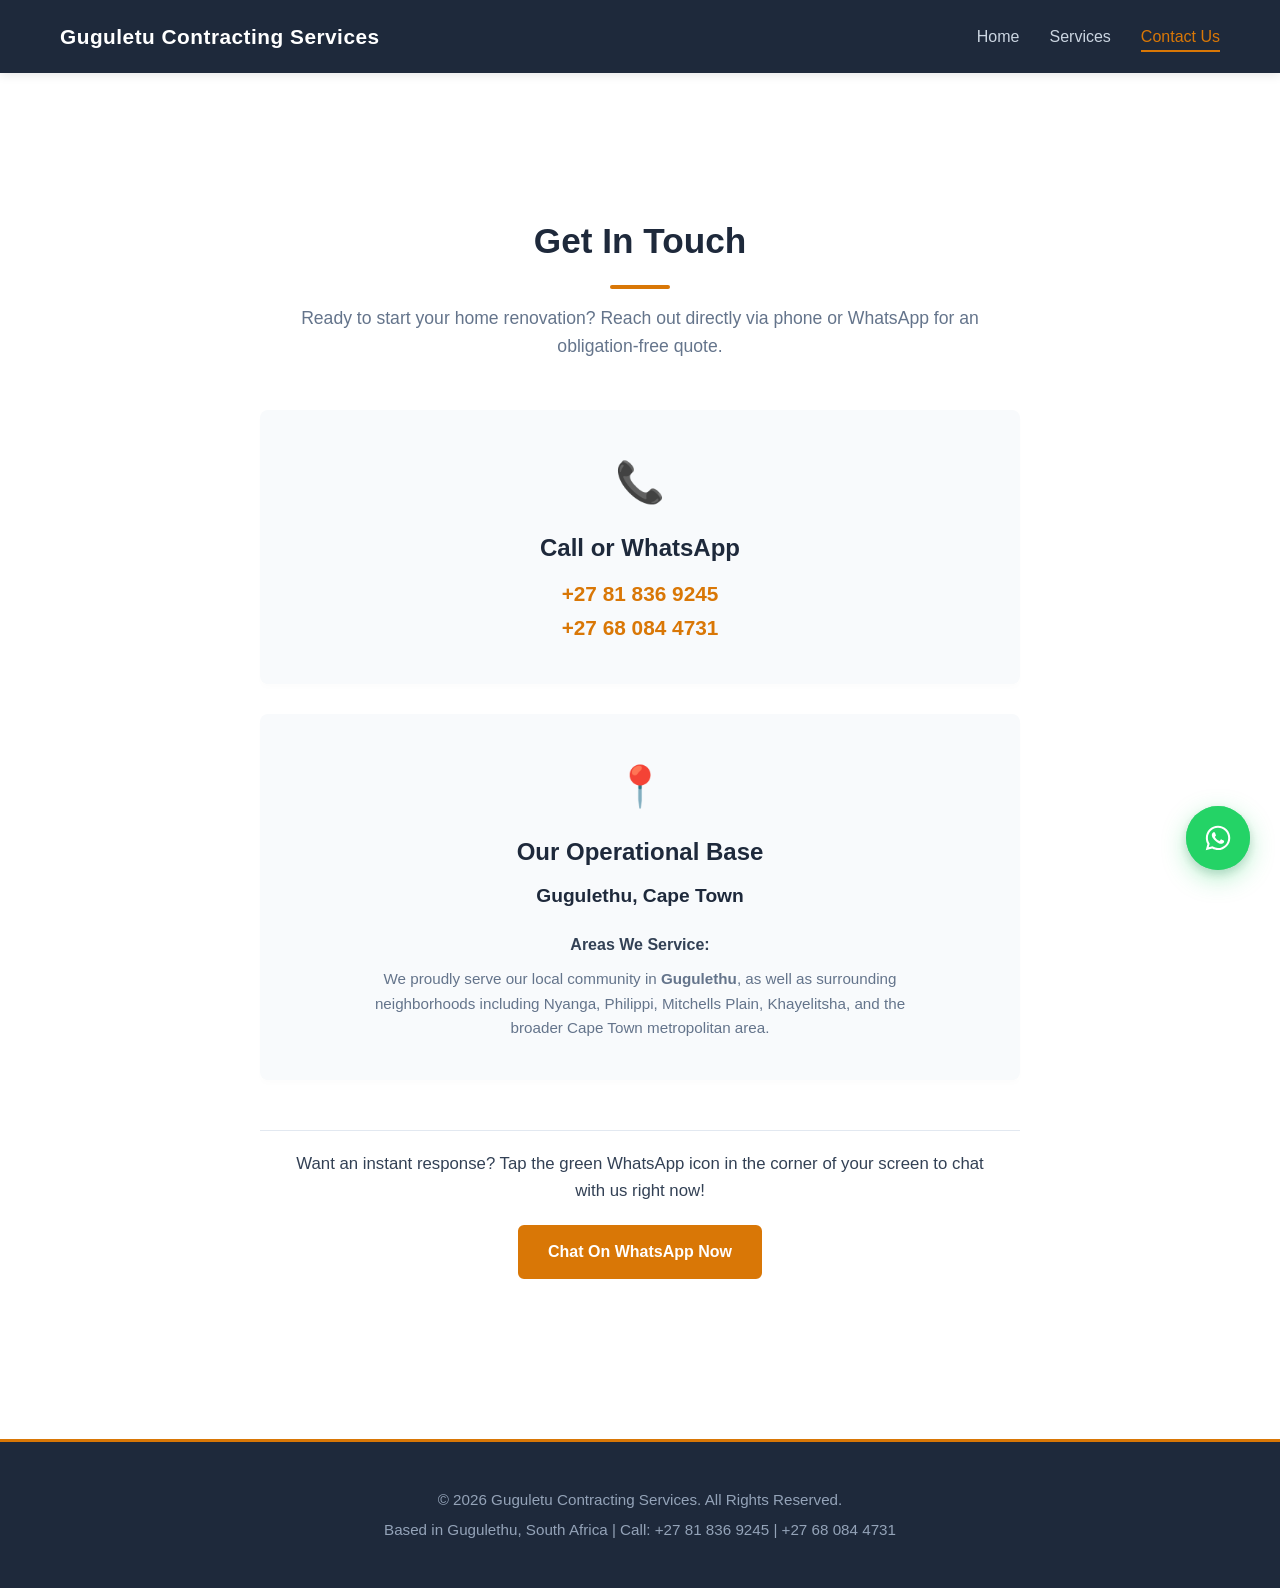
<file: contact.html>
<!DOCTYPE html>
<html lang="en">
<head>
    <meta charset="UTF-8">
    <meta name="viewport" content="width=device-width, initial-scale=1.0">
    <meta name="description" content="Contact Guguletu Contracting Services. Based in Gugulethu and serving the broader Cape Town area. Call or WhatsApp us at +27 81 836 9245.">
    <title>Contact Us | Guguletu Contracting Services</title>
    <link rel="stylesheet" href="style.css">
</head>
<body>

<header class="main-header">
    <div class="header-container">
        <div class="logo">
            <a href="index.html"><strong>Guguletu Contracting Services</strong></a>
        </div>
        <nav class="main-nav">
            <ul>
                <li><a href="index.html">Home</a></li>
                <li><a href="services.html">Services</a></li>
                <li><a href="contact.html" class="active">Contact Us</a></li>
            </ul>
        </nav>
    </div>
</header>

<main>

    <section class="contact-page-section">
        <div class="section-container" style="max-width: 800px; text-align: center;">
            <h1 class="section-title">Get In Touch</h1>
            <p class="section-subtitle">Ready to start your home renovation? Reach out directly via phone or WhatsApp for an obligation-free quote.</p>

            <div class="contact-info-wrapper" style="display: flex; flex-direction: column; gap: 30px; margin-top: 40px;">

                <div class="contact-card" ... >
                    <div style="font-size: 2.5rem; margin-bottom: 15px;">📞</div>
                    <h2 ... >Call or WhatsApp</h2>
                    <p ... >
                        <a href="tel:+27818369245">+27 81 836 9245</a><br>
                        <a href="tel:+27680844731">+27 68 084 4731</a>
                    </p>
                </div>

                <div class="contact-card" style="background-color: var(--bg-light); padding: 40px 20px; border-radius: 8px; box-shadow: 0 4px 6px rgba(0,0,0,0.01);">
                    <div style="font-size: 2.5rem; margin-bottom: 15px;">📍</div>
                    <h2 style="color: var(--primary-color); font-size: 1.5rem; margin-bottom: 10px;">Our Operational Base</h2>
                    <p style="font-size: 1.2rem; font-weight: 600; color: var(--primary-color); margin-bottom: 10px;">Gugulethu, Cape Town</p>

                    <h3 style="font-size: 1rem; color: var(--text-main); margin-top: 20px; margin-bottom: 10px; font-weight: 600;">Areas We Service:</h3>
                    <p style="color: var(--text-light); max-width: 550px; margin: 0 auto; font-size: 0.95rem; line-height: 1.6;">
                        We proudly serve our local community in <strong>Gugulethu</strong>, as well as surrounding neighborhoods including Nyanga, Philippi, Mitchells Plain, Khayelitsha, and the broader Cape Town metropolitan area.
                    </p>
                </div>

            </div>

            <div style="margin-top: 50px; padding: 20px; border-top: 1px solid #e2e8f0;">
                <p style="color: var(--text-main); font-size: 1.05rem; margin-bottom: 20px;">Want an instant response? Tap the green WhatsApp icon in the corner of your screen to chat with us right now!</p>
                <a href="https://wa.me/27818369245?text=Hi,%20I'm%20interested%20in%20getting%20a%20quote%20for%20a%20contracting%20project!"
                   class="btn btn-primary"
                   target="_blank"
                   rel="noopener noreferrer">
                    Chat On WhatsApp Now
                </a>
            </div>

        </div>
    </section>

</main>

<footer class="main-footer">
    <div class="footer-container">
        <p>&copy; 2026 Guguletu Contracting Services. All Rights Reserved.</p>
        <p>Based in Gugulethu, South Africa | Call: +27 81 836 9245 | +27 68 084 4731</p>
    </div>
</footer>

<a href="https://wa.me/27818369245?text=Hi,%20I'm%20interested%20in%20getting%20a%20quote%20for%20a%20contracting%20project!"
   class="whatsapp-float"
   target="_blank"
   rel="noopener noreferrer"
   title="Chat with us on WhatsApp">
    <div class="whatsapp-pulse-ring"></div>
    <div class="whatsapp-pulse-ring delay-ring"></div>

    <svg xmlns="http://www.w3.org/2000/svg" viewBox="0 0 448 512" width="28" height="28" fill="#ffffff" aria-hidden="true" style="position: relative; z-index: 5;">
        <path d="M380.9 97.1C339 55.1 283.2 32 223.9 32c-122.4 0-222 99.6-222 222 0 39.1 10.2 77.3 29.6 111L0 480l117.7-30.9c32.4 17.7 68.9 27 106.1 27h.1c122.3 0 224.1-99.6 224.1-222 0-59.3-25.2-115-67.1-157zm-157 341.6c-33.2 0-65.7-8.9-94-25.7l-6.7-4-69.8 18.3L72 359.2l-4.4-7c-18.5-29.4-28.2-63.3-28.2-98.2 0-101.7 82.8-184.5 184.6-184.5 49.3 0 95.6 19.2 130.4 54.1 34.8 34.9 56.2 81.2 56.1 130.5 0 101.8-84.9 184.6-186.6 184.6zm101.2-138.2c-5.5-2.8-32.8-16.2-37.9-18-5.1-1.9-8.8-2.8-12.5 2.8-3.7 5.6-14.3 18-17.6 21.8-3.2 3.7-6.5 4.2-12 1.4-32.6-16.3-54-29.1-75.5-66-5.7-9.8 5.7-9.1 16.3-30.3 1.8-3.7 .9-6.9-.5-9.7-1.4-2.8-12.5-30.1-17.1-41.2-4.5-10.8-9.1-9.3-12.5-9.5-3.2-.2-6.9-.2-10.6-.2-3.7 0-9.7 1.4-14.8 6.9-5.1 5.6-19.4 19-19.4 46.3 0 27.3 19.9 53.7 22.6 57.4 2.8 3.7 39.1 59.7 94.8 83.8 35.2 15.2 49 16.5 66.6 13.9 10.7-1.6 32.8-13.4 37.4-26.4 4.6-13 4.6-24.1 3.2-26.4-1.3-2.5-5-3.9-10.5-6.6z"/>
    </svg>
</a>

</body>
</html>
</file>
<file: style.css>
/* ==========================================================================
   1. Core Reset & Global Design Tokens
   ========================================================================== */
* {
    margin: 0;
    padding: 0;
    box-sizing: border-box;
}

:root {
    --primary-color: #1e293b;   /* Deep Slate Blue (Professional & Trustworthy) */
    --accent-color: #d97706;    /* Amber/Gold (Construction & Contracting Tone) */
    --accent-hover: #b45309;    /* Darker Amber for tactile hover actions */
    --text-main: #334155;       /* Charcoal Slate for optimal readability */
    --text-light: #64748b;      /* Slate Gray for descriptions and subtitles */
    --bg-light: #f8fafc;        /* Cool off-white background block alternate */
    --white: #ffffff;
    --transition: all 0.3s cubic-bezier(0.25, 1, 0.5, 1);
}

body {
    font-family: 'Segoe UI', Tahoma, Geneva, Verdana, sans-serif;
    line-height: 1.6;
    color: var(--text-main);
    background-color: var(--white);
    overflow-x: hidden;
}

a {
    text-decoration: none;
    color: inherit;
    transition: var(--transition);
}

ul {
    list-style: none;
}

img {
    max-width: 100%;
    display: block;
}

.section-container {
    max-width: 1200px;
    margin: 0 auto;
    padding: 80px 20px;
}

/* ==========================================================================
   2. Sticky Header Navigation Navbar
   ========================================================================== */
.main-header {
    background-color: var(--primary-color);
    color: var(--white);
    position: sticky;
    top: 0;
    z-index: 100;
    box-shadow: 0 2px 10px rgba(0, 0, 0, 0.1);
}

.header-container {
    max-width: 1200px;
    margin: 0 auto;
    padding: 20px;
    display: flex;
    justify-content: space-between;
    align-items: center;
}

.logo a {
    font-size: 1.3rem;
    letter-spacing: 0.5px;
}

.logo strong {
    color: var(--white);
}

.main-nav ul {
    display: flex;
    gap: 30px;
}

.main-nav a {
    font-weight: 500;
    font-size: 1rem;
    color: #cbd5e1; /* Clear high-contrast gray link */
    padding: 5px 0;
    border-bottom: 2px solid transparent;
}

.main-nav a:hover,
.main-nav a.active {
    color: var(--accent-color);
    border-bottom: 2px solid var(--accent-color);
}

/* ==========================================================================
   3. Button Utilities
   ========================================================================== */
.btn {
    display: inline-block;
    padding: 12px 28px;
    font-weight: 600;
    border-radius: 6px;
    cursor: pointer;
    transition: var(--transition);
    font-size: 1rem;
    text-align: center;
    border: 2px solid transparent;
}

.btn-primary {
    background-color: var(--accent-color);
    color: var(--white);
    border-color: var(--accent-color);
}

.btn-primary:hover {
    background-color: var(--accent-hover);
    border-color: var(--accent-hover);
    transform: translateY(-2px);
}

.btn-secondary {
    background-color: transparent;
    color: var(--white);
    border-color: var(--white);
}

.btn-secondary:hover {
    background-color: var(--white);
    color: var(--primary-color);
    transform: translateY(-2px);
}

/* ==========================================================================
   4. Landing Home Hero Banner
   ========================================================================== */
.hero-section {
    background: linear-gradient(rgba(30, 41, 59, 0.85), rgba(30, 41, 59, 0.85)),
                url('hero-bg.jpg') no-repeat center center/cover;
    background-color: var(--primary-color); /* Reliable network fallback layout background */
    min-height: 75vh;
    display: flex;
    align-items: center;
    color: var(--white);
    padding: 60px 20px;
}

.hero-content {
    max-width: 800px;
    margin: 0 auto;
    text-align: center;
}

.hero-content h1 {
    font-size: 2.8rem;
    line-height: 1.2;
    margin-bottom: 20px;
    font-weight: 700;
}

.hero-content p {
    font-size: 1.2rem;
    color: #e2e8f0;
    margin-bottom: 35px;
    font-weight: 300;
}

.hero-cta-buttons {
    display: flex;
    gap: 20px;
    justify-content: center;
}

/* ==========================================================================
   5. Core Values Section (Why Choose Us)
   ========================================================================== */
.values-section {
    background-color: var(--white);
}

.section-title {
    font-size: 2.2rem;
    text-align: center;
    color: var(--primary-color);
    margin-bottom: 15px;
    font-weight: 700;
    position: relative;
}

.section-title::after {
    content: '';
    display: block;
    width: 60px;
    height: 4px;
    background-color: var(--accent-color);
    margin: 15px auto 0 auto;
    border-radius: 2px;
}

.section-subtitle {
    text-align: center;
    color: var(--text-light);
    margin-bottom: 50px;
    font-size: 1.1rem;
    max-width: 700px;
    margin-left: auto;
    margin-right: auto;
}

.values-grid {
    display: grid;
    grid-template-columns: repeat(auto-fit, minmax(300px, 1fr));
    gap: 40px;
}

.value-card {
    background-color: var(--bg-light);
    padding: 40px 30px;
    border-radius: 8px;
    text-align: center;
    border-top: 4px solid transparent;
    transition: var(--transition);
}

.value-card:hover {
    transform: translateY(-5px);
    border-top-color: var(--accent-color);
    box-shadow: 0 10px 25px rgba(0, 0, 0, 0.05);
}

.value-icon {
    font-size: 2.5rem;
    margin-bottom: 20px;
}

.value-card h3 {
    font-size: 1.3rem;
    color: var(--primary-color);
    margin-bottom: 15px;
}

.value-card p {
    color: var(--text-light);
    font-size: 0.95rem;
}

/* ==========================================================================
   6. Services Home Teaser Grid
   ========================================================================== */
.services-teaser-section {
    background-color: var(--bg-light);
}

.services-teaser-grid {
    display: grid;
    grid-template-columns: repeat(auto-fit, minmax(250px, 1fr));
    gap: 25px;
    margin-bottom: 50px;
}

.teaser-card {
    background-color: var(--white);
    padding: 30px;
    border-radius: 8px;
    box-shadow: 0 4px 6px rgba(0, 0, 0, 0.02);
    transition: var(--transition);
}

.teaser-card:hover {
    box-shadow: 0 10px 20px rgba(0, 0, 0, 0.06);
    transform: translateY(-2px);
}

.teaser-card h3 {
    font-size: 1.2rem;
    color: var(--primary-color);
    margin-bottom: 15px;
    position: relative;
    padding-bottom: 10px;
}

.teaser-card h3::after {
    content: '';
    position: absolute;
    bottom: 0;
    left: 0;
    width: 35px;
    height: 2px;
    background-color: var(--accent-color);
}

.teaser-card p {
    color: var(--text-light);
    font-size: 0.95rem;
    margin-top: 10px;
}

.teaser-footer-cta {
    text-align: center;
}

/* ==========================================================================
   7. Services Main Layout Rules
   ========================================================================== */
.services-hero {
    background-color: var(--bg-light);
    text-align: center;
    padding: 60px 20px;
    border-bottom: 1px solid #e2e8f0;
}

.services-detail-list {
    display: flex;
    flex-direction: column;
    gap: 40px;
    margin-top: 20px;
}

.service-detail-item {
    background-color: var(--white);
    border-left: 4px solid var(--accent-color);
    padding: 35px 30px;
    border-radius: 0 8px 8px 0;
    box-shadow: 0 4px 6px rgba(0, 0, 0, 0.01);
    transition: var(--transition);
}

.service-detail-item:hover {
    transform: translateX(6px);
    box-shadow: 0 8px 15px rgba(0, 0, 0, 0.03);
}

.service-detail-item h3 {
    color: var(--primary-color);
    font-size: 1.6rem;
    margin-bottom: 12px;
}

.service-detail-item p {
    color: var(--text-main);
    margin-bottom: 18px;
    font-size: 1rem;
}

.service-detail-item h4 {
    color: var(--primary-color);
    font-weight: 600;
    margin-bottom: 10px;
    font-size: 1.05rem;
}

.service-detail-item ul {
    padding-left: 0;
}

.service-detail-item ul li {
    position: relative;
    padding-left: 22px;
    margin-bottom: 10px;
    color: var(--text-light);
    font-size: 0.95rem;
}

.service-detail-item ul li::before {
    content: "■";
    position: absolute;
    left: 0;
    top: 0;
    color: var(--accent-color);
    font-size: 0.8rem;
}

/* ==========================================================================
   8. Inline Slideshow Component Mechanics (Fixed Overlays & Hitboxes)
   ========================================================================== */
.gallery-section {
    background-color: var(--white);
    padding: 60px 0;
}

.slideshow-container {
    max-width: 100%;
    position: relative;
    height: 480px;
    margin: 30px auto 0;
    border-radius: 12px;
    overflow: hidden;
    box-shadow: 0 10px 30px rgba(30, 41, 59, 0.15);
    border: 4px solid var(--primary-color);
}

.mySlides {
    width: 100%;
    height: 100%;
}

.mySlides img {
    width: 100%;
    height: 100%;
    object-fit: cover;
    cursor: zoom-in;
}

.slideshow-caption {
    position: absolute;
    bottom: 0;
    width: 100%;
    background: linear-gradient(to top, rgba(30, 41, 59, 0.95), rgba(30, 41, 59, 0));
    color: var(--white);
    padding: 40px 20px 20px;
    font-size: 1.2rem;
    font-weight: 600;
    text-align: center;
    pointer-events: none; /* Passes clicks through container layer safely */
    z-index: 5;
}

/* Enhanced Slider Button Interfaces */
.slide-prev, .slide-next {
    position: absolute;
    top: 50%;
    transform: translateY(-50%);
    background: rgba(30, 41, 59, 0.85);
    color: var(--white);
    padding: 20px 16px;
    border: none;
    font-size: 1.5rem;
    font-weight: bold;
    cursor: pointer;
    border-radius: 0 8px 8px 0;
    transition: var(--transition);
    z-index: 20; /* Prioritizes layers above rendering scripts */
    user-select: none;
    display: flex;
    align-items: center;
    justify-content: center;
    line-height: 1;
}

.slide-next {
    right: 0;
    border-radius: 8px 0 0 8px;
}

.slide-prev:hover, .slide-next:hover {
    background: var(--accent-color);
    color: var(--white);
    transform: scale(1.05) translateY(-50%); /* Preserves alignment matrix on hover */
}

.fade {
    animation: fadeEffect 0.6s ease-in-out;
}

@keyframes fadeEffect {
    from { opacity: 0.5; }
    to { opacity: 1; }
}

/* ==========================================================================
   9. Full Screen Lightbox Modal Layer Layout Matrix
   ========================================================================== */
.lightbox-modal {
    display: none; /* Hidden strictly by default stack rules */
    position: fixed;
    top: 0;
    left: 0;
    width: 100%;
    height: 100%;
    background-color: rgba(15, 23, 42, 0.98); /* Luxury Deep Slate backdrop layer */
    z-index: 2500; /* Supercedes sticky menus */
    overflow-y: auto;
}

.lightbox-close-btn {
    position: absolute;
    top: 20px;
    right: 35px;
    color: #94a3b8;
    font-size: 3.5rem;
    font-weight: 300;
    cursor: pointer;
    transition: var(--transition);
    z-index: 2600;
    line-height: 1;
}

.lightbox-close-btn:hover {
    color: var(--white);
    transform: scale(1.1);
}

.lightbox-modal-content {
    max-width: 1100px;
    margin: 40px auto;
    padding: 0 20px;
    display: flex;
    flex-direction: column;
    gap: 20px;
}

/* Main Display Theater Stage */
.lightbox-main-stage {
    position: relative;
    width: 100%;
    height: 60vh;
    background-color: #0f172a;
    border-radius: 8px;
    overflow: hidden;
    display: flex;
    align-items: center;
    justify-content: center;
}

.lightbox-main-stage img {
    max-width: 100%;
    max-height: 100%;
    object-fit: contain; /* Prevents high res phone portrait cropping */
}

.lightbox-stage-caption {
    position: absolute;
    bottom: 0;
    width: 100%;
    background: rgba(15, 23, 42, 0.9);
    color: var(--white);
    padding: 18px 20px;
    text-align: center;
    font-size: 1.1rem;
    border-top: 1px solid #1e293b;
}

.stage-nav-btn {
    position: absolute;
    top: 50%;
    transform: translateY(-50%);
    background: rgba(255, 255, 255, 0.08);
    border: 1px solid rgba(255, 255, 255, 0.15);
    color: var(--white);
    padding: 22px 16px;
    font-size: 1.6rem;
    cursor: pointer;
    transition: var(--transition);
    border-radius: 6px;
}

.stage-nav-btn:hover {
    background: var(--accent-color);
    border-color: var(--accent-color);
}

.stage-prev { left: 15px; }
.stage-next { right: 15px; }

/* Bottom Thumbnails Scroller Matrix Track */
.lightbox-thumbnails-tray {
    display: flex;
    gap: 12px;
    overflow-x: auto;
    padding: 15px 5px;
    border-top: 1px solid #334155;
    scrollbar-width: thin;
    scrollbar-color: var(--accent-color) #1e293b;
}

.lightbox-thumb {
    width: 90px;
    height: 65px;
    object-fit: cover;
    border-radius: 4px;
    cursor: pointer;
    opacity: 0.4;
    border: 2px solid transparent;
    transition: var(--transition);
    flex-shrink: 0;
}

.lightbox-thumb:hover, .lightbox-thumb.active-thumb {
    opacity: 1;
    border-color: var(--accent-color);
    transform: translateY(-3px);
}

/* ==========================================================================
   10. Delivery Process Pipeline
   ========================================================================== */
.process-section {
    background-color: var(--bg-light);
}

.process-grid {
    display: grid;
    grid-template-columns: repeat(auto-fit, minmax(220px, 1fr));
    gap: 30px;
    margin-top: 40px;
}

.process-card {
    background: var(--white);
    padding: 40px 25px;
    border-radius: 8px;
    text-align: center;
    box-shadow: 0 4px 6px rgba(0, 0, 0, 0.01);
    transition: var(--transition);
    border-bottom: 3px solid transparent;
}

.process-card:hover {
    transform: translateY(-5px);
    border-bottom-color: var(--primary-color);
    box-shadow: 0 10px 20px rgba(0, 0, 0, 0.05);
}

.process-card .step-number {
    font-size: 2rem;
    font-weight: 800;
    color: var(--accent-color);
    margin-bottom: 12px;
}

.process-card h3 {
    color: var(--primary-color);
    margin-bottom: 12px;
    font-size: 1.15rem;
}

.process-card p {
    font-size: 0.9rem;
    color: var(--text-light);
    line-height: 1.5;
}

/* ==========================================================================
   11. Layout Structural Footer & Contact Framework
   ========================================================================== */
.contact-page-section {
    background-color: var(--white);
    padding: 60px 0;
}

.contact-info-wrapper {
    display: flex;
    flex-direction: column;
    gap: 30px;
    margin-top: 40px;
}

.contact-card {
    background-color: var(--bg-light);
    padding: 40px 20px;
    border-radius: 8px;
    box-shadow: 0 4px 6px rgba(0, 0, 0, 0.01);
    transition: var(--transition);
}

.contact-card:hover {
    transform: translateY(-3px);
    box-shadow: 0 8px 15px rgba(0, 0, 0, 0.04);
}

.contact-card h2 {
    color: var(--primary-color);
    font-size: 1.5rem;
    margin-bottom: 10px;
}

.contact-card p a {
    color: var(--accent-color);
    font-weight: 700;
    font-size: 1.3rem;
}

.contact-card p a:hover {
    color: var(--accent-hover);
}

.main-footer {
    background-color: var(--primary-color);
    color: #94a3b8;
    padding: 40px 20px;
    text-align: center;
    border-top: 3px solid var(--accent-color);
    font-size: 0.95rem;
}

.footer-container p {
    margin: 6px 0;
}

/* ==========================================================================
   12. Floating WhatsApp Module Button (Modern Interactive Variant)
   ========================================================================== */
.whatsapp-float {
    position: fixed;
    width: 64px;
    height: 64px;
    bottom: 30px;
    right: 30px;
    background-color: #25d366;
    border-radius: 50%;
    display: flex;
    align-items: center;
    justify-content: center;
    box-shadow: 0 8px 24px rgba(37, 211, 102, 0.35), 0 4px 10px rgba(15, 23, 42, 0.15);
    z-index: 999;
    transition: transform 0.4s cubic-bezier(0.175, 0.885, 0.32, 1.275), background-color 0.3s ease, box-shadow 0.3s ease;
}

/* Base Pulse Rings Setup */
.whatsapp-pulse-ring {
    position: absolute;
    top: 0;
    left: 0;
    width: 100%;
    height: 100%;
    border-radius: 50%;
    background-color: #25d366;
    opacity: 0.4;
    z-index: 1;
    animation: waPulse 2.4s cubic-bezier(0.165, 0.84, 0.44, 1) infinite;
    pointer-events: none;
}

/* Staggered Delay for Multi-Wave Depth Effect */
.delay-ring {
    animation-delay: 0.8s;
}

.whatsapp-float:hover {
    transform: scale(1.08) translateY(-3px);
    background-color: #1ed760; /* Vibrant modern contrast shift */
    box-shadow: 0 12px 28px rgba(37, 211, 102, 0.5), 0 6px 14px rgba(15, 23, 42, 0.2);
}

.whatsapp-float:active {
    transform: scale(0.96) translateY(-1px);
}

/* Performance Optimized Layout Scale Waves */
@keyframes waPulse {
    0% {
        transform: scale(1);
        opacity: 0.5;
    }
    100% {
        transform: scale(1.6);
        opacity: 0;
    }
}

/* ==========================================================================
   13. Responsive Breakpoints (Mobile First Support Layouts)
   ========================================================================== */
@media screen and (max-width: 768px) {
    .header-container {
        flex-direction: column;
        gap: 15px;
        text-align: center;
    }

    .main-nav ul {
        gap: 20px;
    }

    .section-container {
        padding: 50px 20px;
    }

    .service-detail-item {
        padding: 25px 20px;
    }

    .slideshow-container {
        height: 320px;
    }

    .lightbox-main-stage {
        height: 50vh;
    }

    .process-grid {
        grid-template-columns: 1fr;
        gap: 20px;
    }

    .contact-card p a {
        font-size: 1.15rem;
    }
}

@media screen and (max-width: 480px) {
    .slideshow-container {
        height: 250px;
    }

    .slideshow-caption {
        font-size: 0.95rem;
        padding: 20px 10px 10px;
    }

    .lightbox-main-stage {
        height: 45vh;
    }

    .lightbox-stage-caption {
        font-size: 0.9rem;
        padding: 12px;
    }

    .stage-nav-btn {
        padding: 14px 10px;
        font-size: 1.2rem;
    }

    .whatsapp-float {
        width: 56px;
        height: 56px;
        bottom: 20px;
        right: 20px;
    }

    .whatsapp-float svg {
        width: 24px;
        height: 24px;
    }
}
</file>
